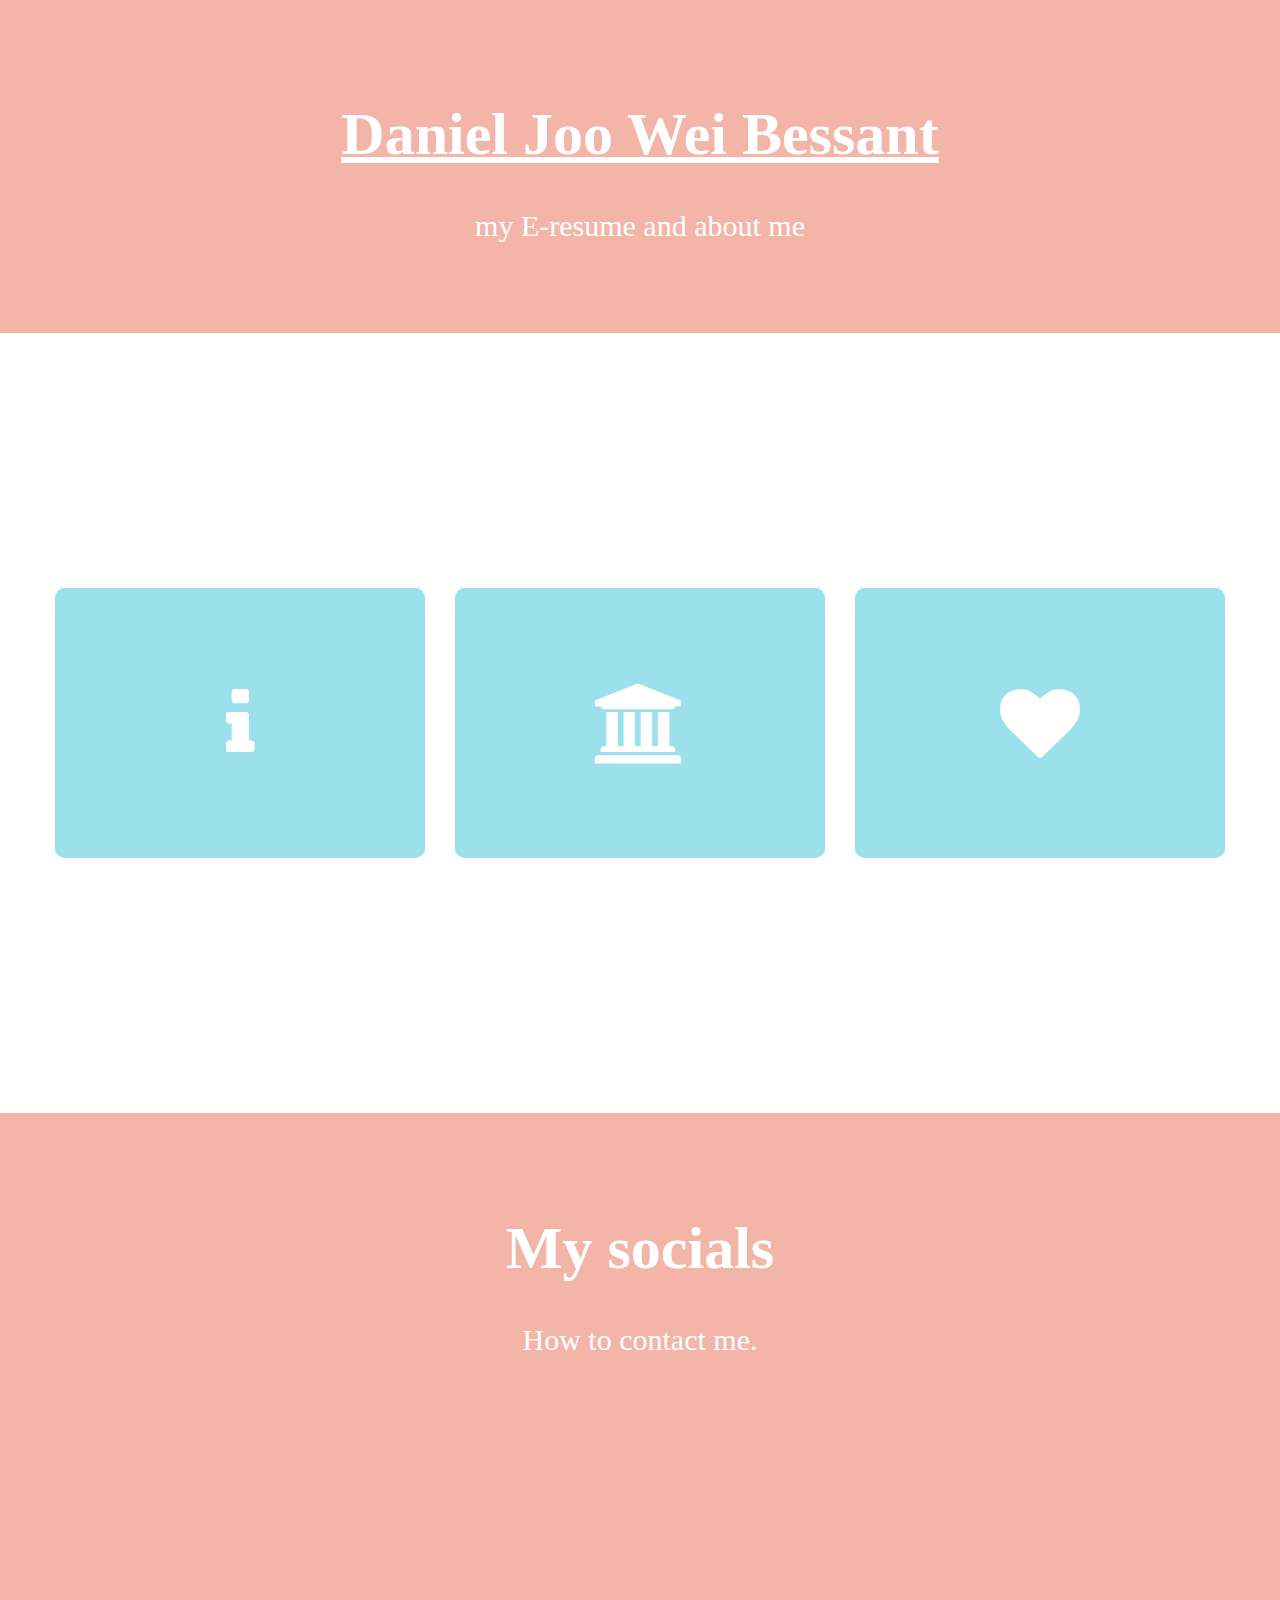
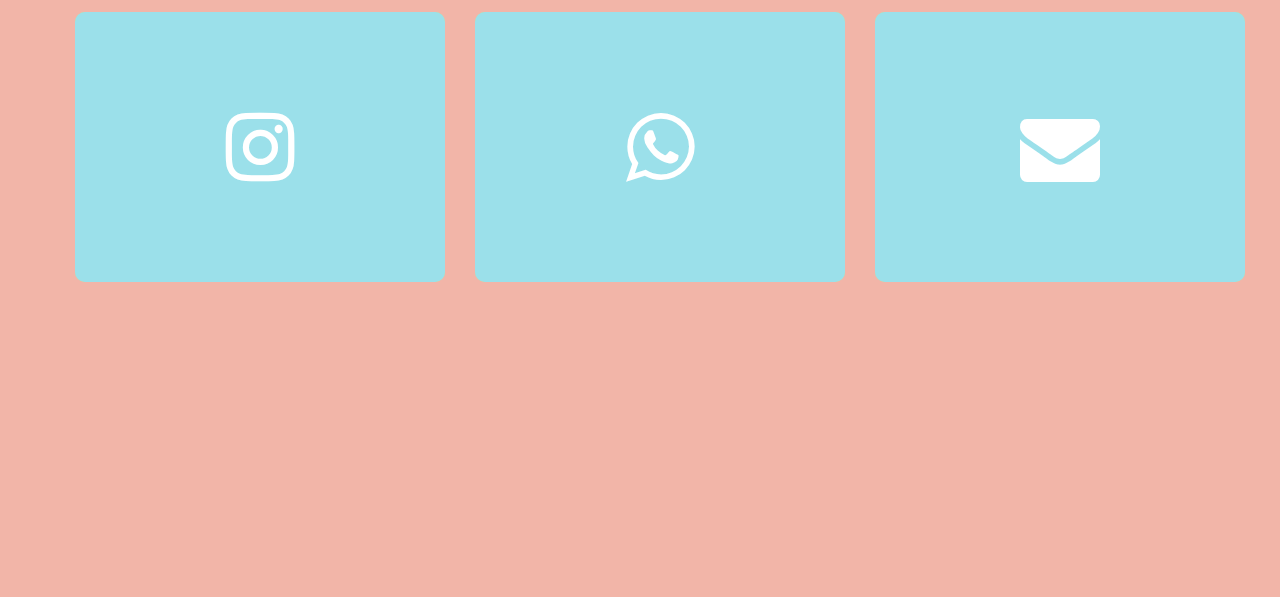
<file: Test 1/index.html>
<!DOCTYPE html>
<html>
  <head>
    <meta chasrset="utf-8">
    <title> Daniel Joo Wei Bessant E-Resume</title>
    <link rel="stylesheet" type="text/css" href="style.css">
    <link rel="stylesheet" href="https://cdnjs.cloudflare.com/ajax/libs/font-awesome/4.7.0/css/font-awesome.css"/>
  </head>
  <body>
    <div class="header">
      <h1><u>Daniel Joo Wei Bessant</u></h1>
      <p>my E-resume and about me</p>
    </div>
    <div class="container">
      <div class="box">
        <div class="icon"><i class="fa fa-info" aria-hidden="true"></i></div>
        <div class="content">
          <h3><a href="About-me.html"/>About Me</a></h3>
          <p>To find out about me click on the link above to direct yourself to my About page.</p>
        </div>
      </div>

      <div class="box">
        <div class="icon"><i class="fa fa-university" aria-hidden="true"></i></div>
        <div class="content">
          <h3><a href="Education.html"/>Education</a></h3>
          <p>To find out more about my education click the link above</p>
      </div>
    </div>

      <div class="box">
        <div class="icon"><i class="fa fa-heart" aria-hidden="true"></i></div>
        <div class="content">
          <h3><a href="hobbies.html"/>Hobbies/Skills</a></h3>
          <p>To find out more about my hobbies/skills click on the link above</p>
        </div>
      </div>
    </div>

    <div class="header">
      <h1>My socials</h1>
      <p>How to contact me.</p>
      <div class="container">
        <div class="box">
          <div class="icon"><i class="fa fa-instagram" aria-hidden="true"></i></i></div>
          <div class="content">
            <h3><a href="https://www.instagram.com/dan3il_/"/>My instagram</a></h3>
            <p>To find my online profile you can click on the link above</p>
          </div>
        </div>

        <div class="box">
          <div class="icon"><i class="fa fa-whatsapp" aria-hidden="true"></i></i></div>
          <div class="content">
            <h3>Whatsapp Me</h3>
            <p>My number is: 017-355-6109</p>
          </div>
        </div>
        <div class="box">
          <div class="icon"><i class="fa fa-envelope" aria-hidden="true"></i></i></div>
          <div class="content">
            <h3>Email-Me</h3>
            <p>DanielBessant3011@gmail</p>
          </div>
        </div>
    </div>
  </div>
  </body>
</html>
</file>
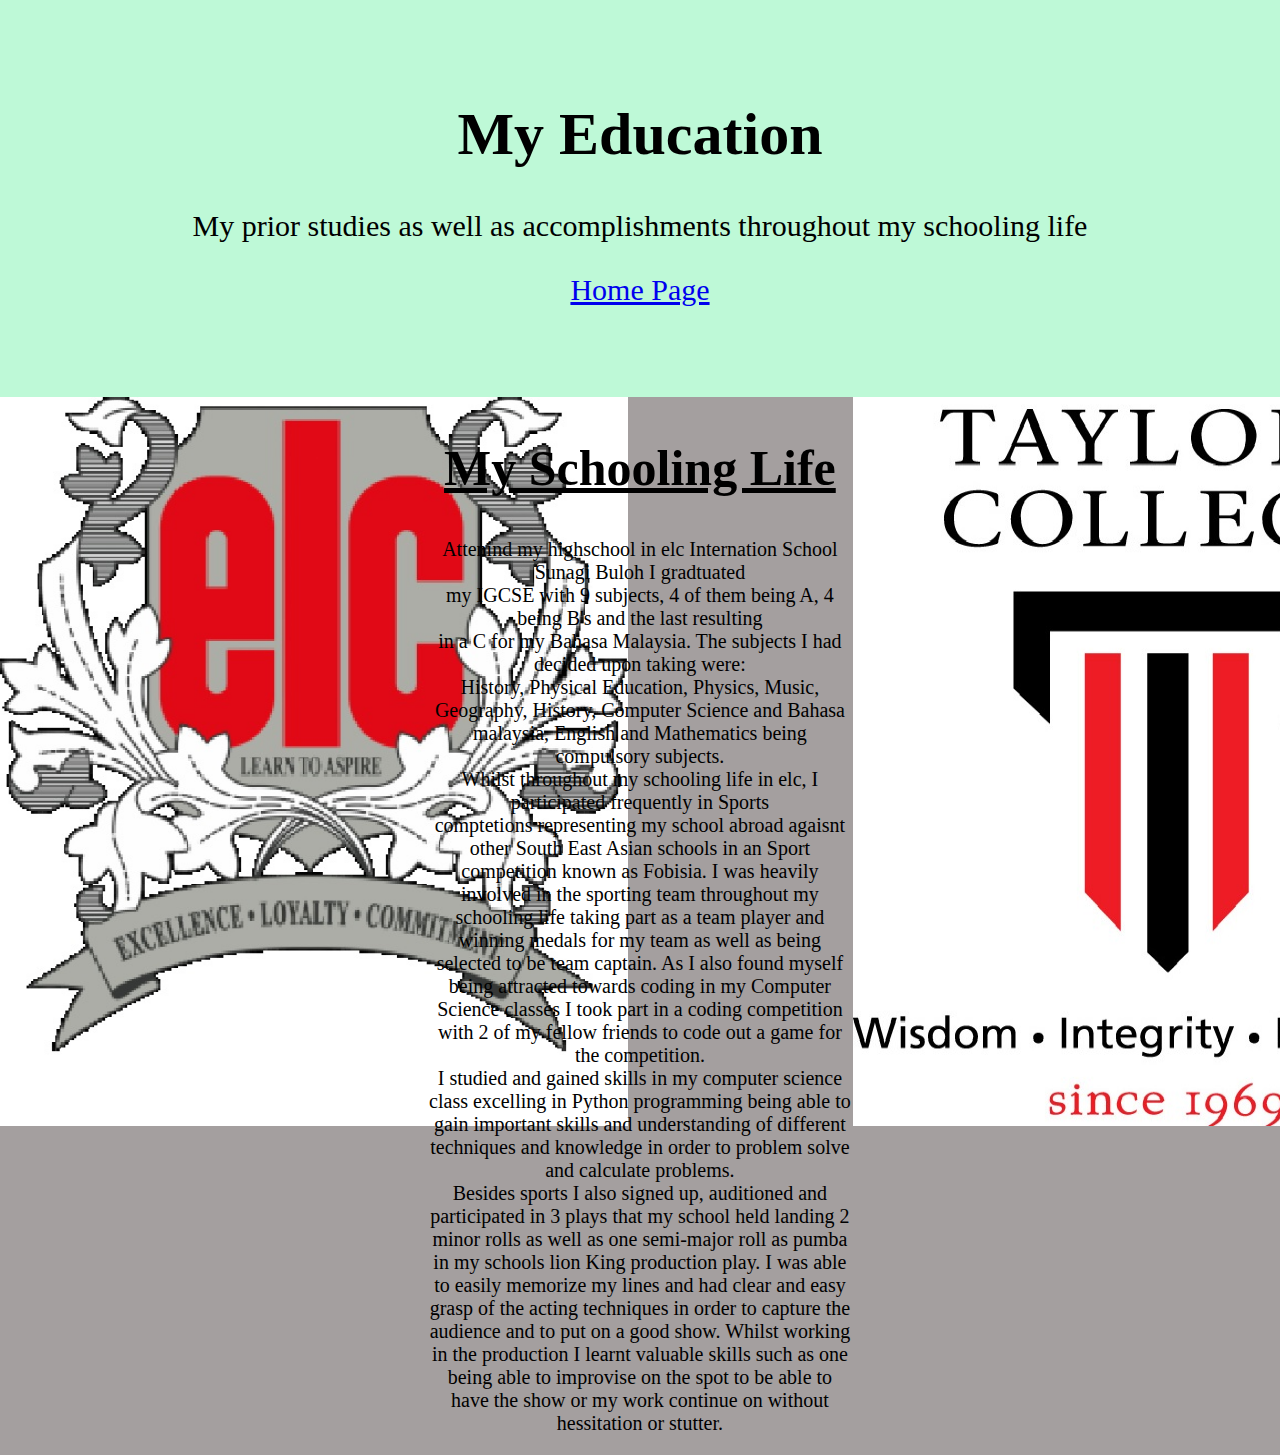
<file: Test 1/Education.html>
<!DOCTYPE html>
<html>
  <head>
    <meta chasrset="utf-8">
    <title>Education</title>
    <link rel="stylesheet" type="text/css" href="style.css">
  </head>
  <body bgcolor="#A49F9F">
    <div class="header-education">
      <h1>My Education</h1>
      <p>My prior studies as well as accomplishments throughout my schooling life</p>
      <p><a href="index.html"/>Home Page<a/></p>
    </div>
    <div class="row">
      <div class="column"><left><img src="Images\Elc.jpg" width="628px" height="729px"/></left></div>
      <div class="column"><center>
      <h2><u><b>My Schooling Life</b></u></h2>
      <p>Attenind my highschool in elc Internation School Sunagi Buloh I gradtuated
      <br>my IGCSE with 9 subjects, 4 of them being A, 4 being B's and the last resulting
      <br>in a C for my Bahasa Malaysia. The subjects I had decided upon taking were:
      <br>History, Physical Education, Physics, Music, Geography, History, Computer Science and Bahasa malaysia, English and Mathematics being compulsory subjects.
      <br>Whilst throughout my schooling life in elc, I participated frequently in Sports
      <br>comptetions representing my school abroad agaisnt other South East Asian schools in an Sport competition known as Fobisia.
      I was heavily involved in the sporting team throughout my schooling life taking part as a team player and winning medals
      for my team as well as being selected to be team captain. As I also found myself
      being attracted towards coding in my Computer Science classes I took part in a coding
      competition with 2 of my fellow friends to code out a game for the competition.
      <br>I studied and gained skills in my computer science class excelling in Python programming being able to gain
      important skills and understanding of different techniques and knowledge in order to problem solve and calculate problems.
      <br> Besides sports I also signed up, auditioned and participated in 3 plays that my school held landing 2 minor rolls as well
      as one semi-major roll as pumba in my schools lion King production play. I was able to easily memorize my lines and had
      clear and easy grasp of the acting techniques in order to capture the audience and to put on a good show. Whilst
      working in the production I learnt valuable skills such as one being able to improvise on the spot to be able to have the show
      or my work continue on without hessitation or stutter.
      </p>
      </center></div>
      <div class="column"><right><img src="Images\taylors.jpg" width="628px" height="729px"/></right></div>
    </div>
  </body>
</html>
</file>
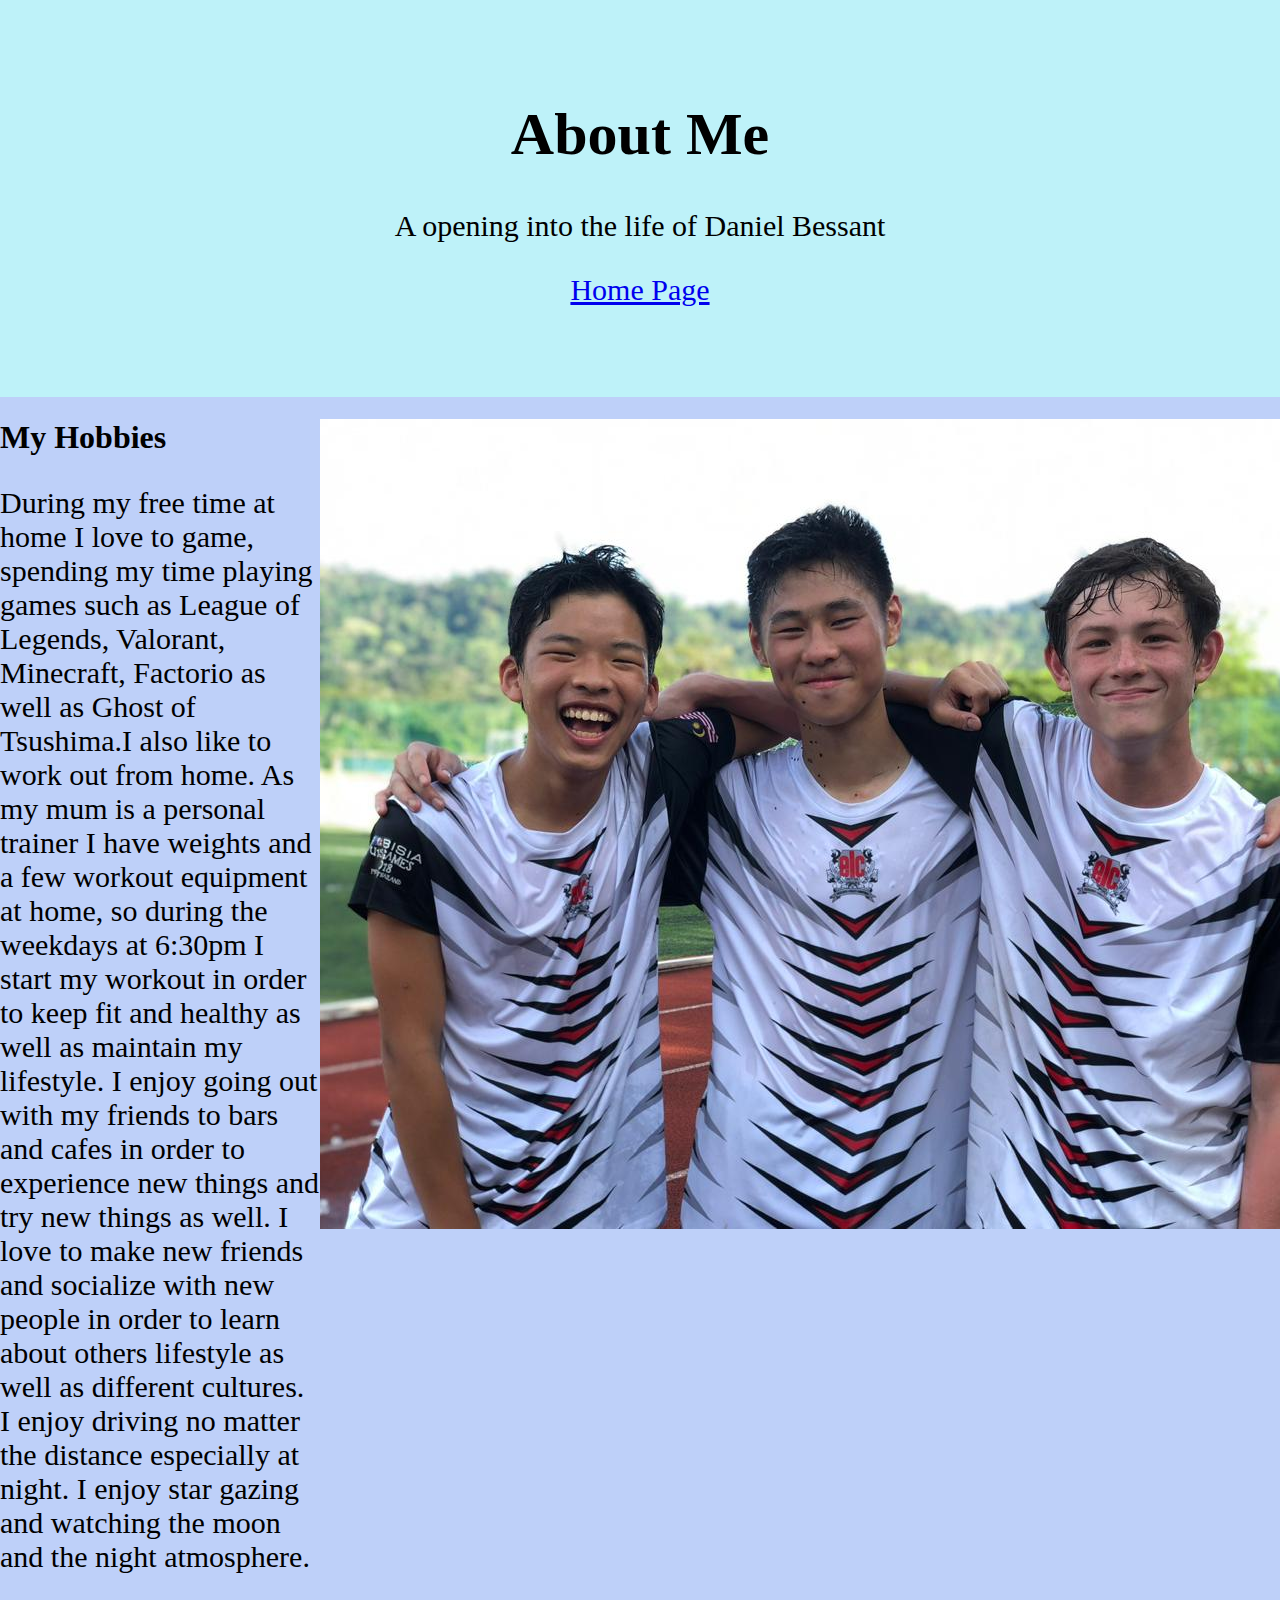
<file: Test 1/hobbies.html>
<!DOCTYPE html>
<html>
  <head>
    <meta chasrset="utf-8">
    <title>Hoobies/skills</title>
    <link rel="stylesheet" type="text/css" href="style.css">
  </head>
  <body bgcolor="#BED0F9">
    <div class="header-hobbies">
      <h1> About Me</h1>
      <p>A opening into the life of Daniel Bessant</p>
      <p><a href="index.html"/>Home Page<a/></p>
    </div>
    <div class="container2">
      <div class="leftpane">
        <h1>My Hobbies</h1>
        <p>During my free time at home I love to game, spending my time
          playing games such as League of Legends, Valorant, Minecraft,
          Factorio as well as Ghost of Tsushima.I also like to work out from
          home. As my mum is a personal trainer I have weights and a few workout
          equipment at home, so during the weekdays at 6:30pm I start my workout
          in order to keep fit and healthy as well as maintain my lifestyle.
          I enjoy going out with my friends to bars and cafes in order to
          experience new things and try new things as well. I love to make new
          friends and socialize with new people in order to learn about others
          lifestyle as well as different cultures. I enjoy driving no matter the
          distance especially at night. I enjoy star gazing and watching the moon
          and the night atmosphere.</p></div>
      <div class="rightpane">
        <h1><img src="Images\Sport.jpg" /></h1></div>
    </div>
  </body>
</html>
</file>
<file: Test 1/style.css>
body{
  margin:0;
  padding:0;
  font-family: Garamond;
  width: 100%;
  height: 100%;
}
.header{
  padding:60px;
  text-align: center;
  background:#F2B5A8;
  color:white;
  font-size:30px
}

.header-about-me{
  padding:60px;
  text-align: center;
  background:#DB9BEA;
  color:white;
  font-size:30px
}
.header-education{
  padding:60px;
  text-align: center;
  background:#BEF9D7;
  color:black;
  font-size:30px
}
.header-hobbies{
  padding:60px;
  text-align: center;
  background:#BEF2F9;
  color:black;
  font-size:30px
}
.container{
  position: relative;
  width: 1200px;
  height: 300px;
  margin: 240px auto;
}

.container .box{
  position: relative;
  width: calc(400px - 30px);
  height: calc(300px - 30px);
  background: #BAEA9B;
  float: left;
  margin: 15px;
  box-sizing: border-box;
  overflow: hidden;
  border-radius: 10px;
}

.container .box .icon{
  position: absolute;
  top:0;
  left: 0;
  width: 100%;
  height: 100%;
  background: #9BE0EA;
  transition: 0.5s;
  z-index: 1;
}

.container .box:hover .icon{
  top: 20px;
  left: calc(50% - 40px);
  width: 80px;
  height: 80px;
  border-radius: 50%;
}

.container .box .icon .fa{
  position: absolute;
  top:50%;
  left:50%;
  transform: translate(-50%, -50%);
  font-size: 80px;
  transition: 0.5s;
  color: #fff;
}

.container .box:hover .icon .fa{
  font-size: 40px;
}

.container .box .content{
  position: absolute;
  top: 100%;
  height: calc(100% - 100px);
  text-align: center;
  padding: 20px;
  box-sizing: border-box;
  transition: 0.5s;
  opacity: 0;
}

.container .box:hover .content{
  top: 100px;
  opacity: 1;
}

.container .box .content h3{
  margin: 0 0 10px;
  padding: 0;
  color: #fff;
  font-size: 24px;
  text-align: center;
}

.container .box .content p{
  margin: 0;
  padding: 0;
  color: #000;
}

.row:after{
  content: "";
  display: table;
  clear: both;
}
.column{
  float: left;
  width: 33.33%
}
.column h2{
  font-size: 50px;
}
.column p{
  text-align: center;
  font-size: 20px;
  color: #000;
}

.container2{
  width: 100%;
  height: 100%;
}

.leftpane{
  width: 25%;
  height: 100%;
  float: left;
  border-collapse: collapse;
}
.leftpane p{
  font-size: 30px;
}


.rightpane{
  width: 75%;
  height: 100%;
  position: relative;
  float: right;
  border-collapse: collapse;
}

.rightpane p{
  text-align: right;
  font-size: 30px;
}
</file>
